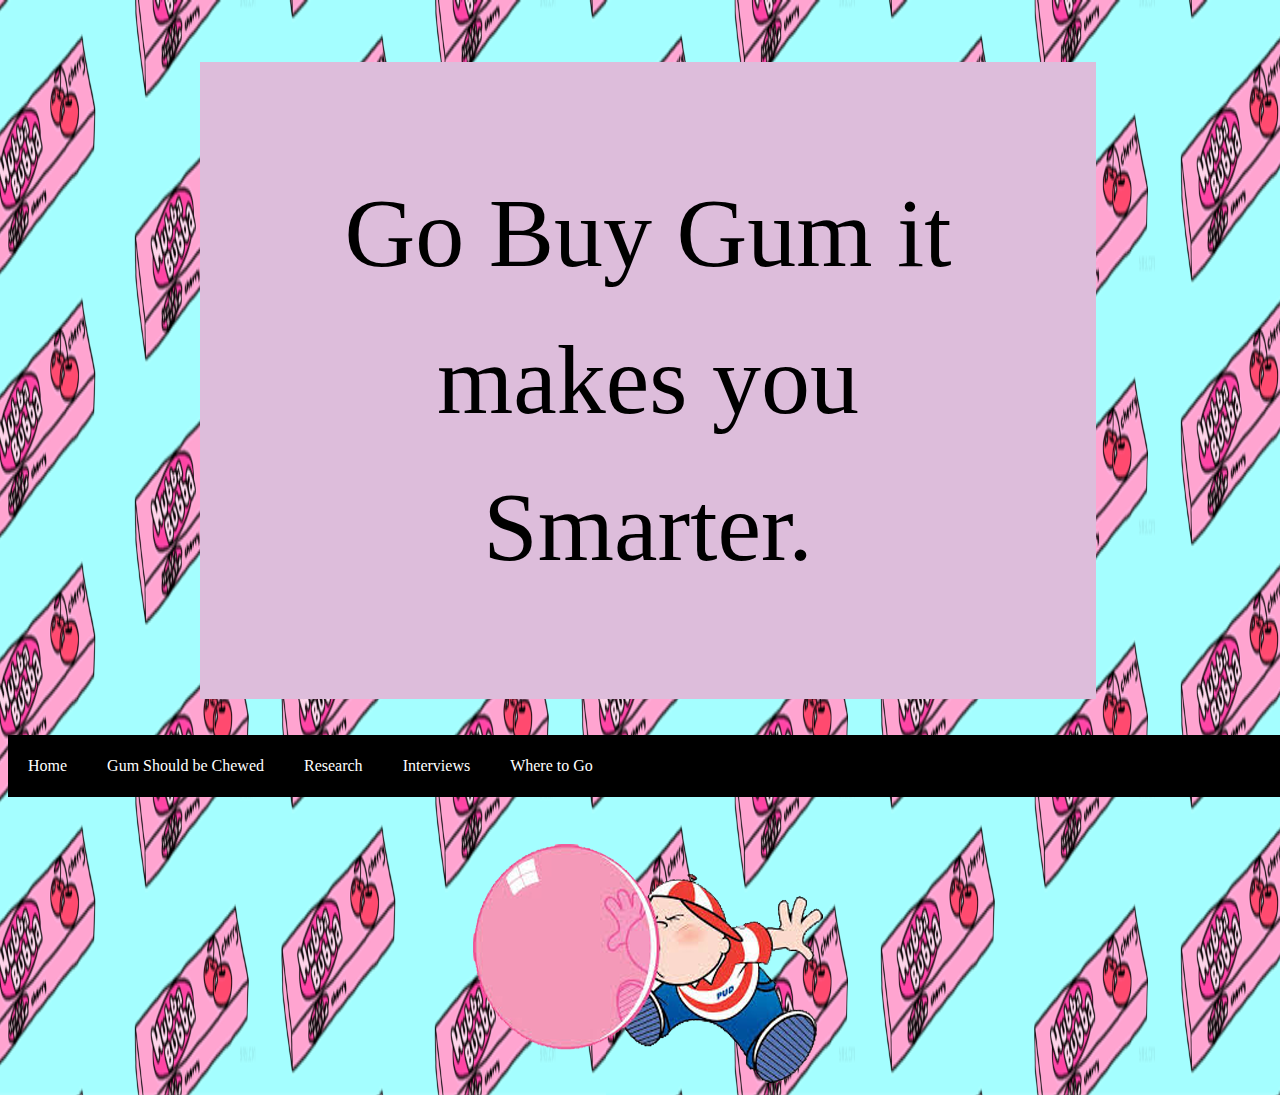
<file: index.html>
<!DOCTYPE html>
<html>
	<head>
		<link href="stylesheet.css" type="text/css" rel="stylesheet">
	</head>
	<body class="indexbody">
	<br>
	<br>
	<br>
	 <div class="grid5">
		<div class="gum13"><center><p style="color:black; font-size:98px">Go Buy Gum it makes you Smarter.</p></center></div>
	<div class="navbar">
		<ul>
			<li><a href="index.html">Home</a></li>
			<li><a href="title.html">Gum Should be Chewed</a></li>
			<li><a href="internet.html">Research</a></li>
			<li><a href="statics.html">Interviews</a></li>
			<li><a href="where.html">Where to Go</a></li>
		</ul>
		</div>
		<center><img src="images/bubblekid.png"/></center>
	</body>
</html>
</file>
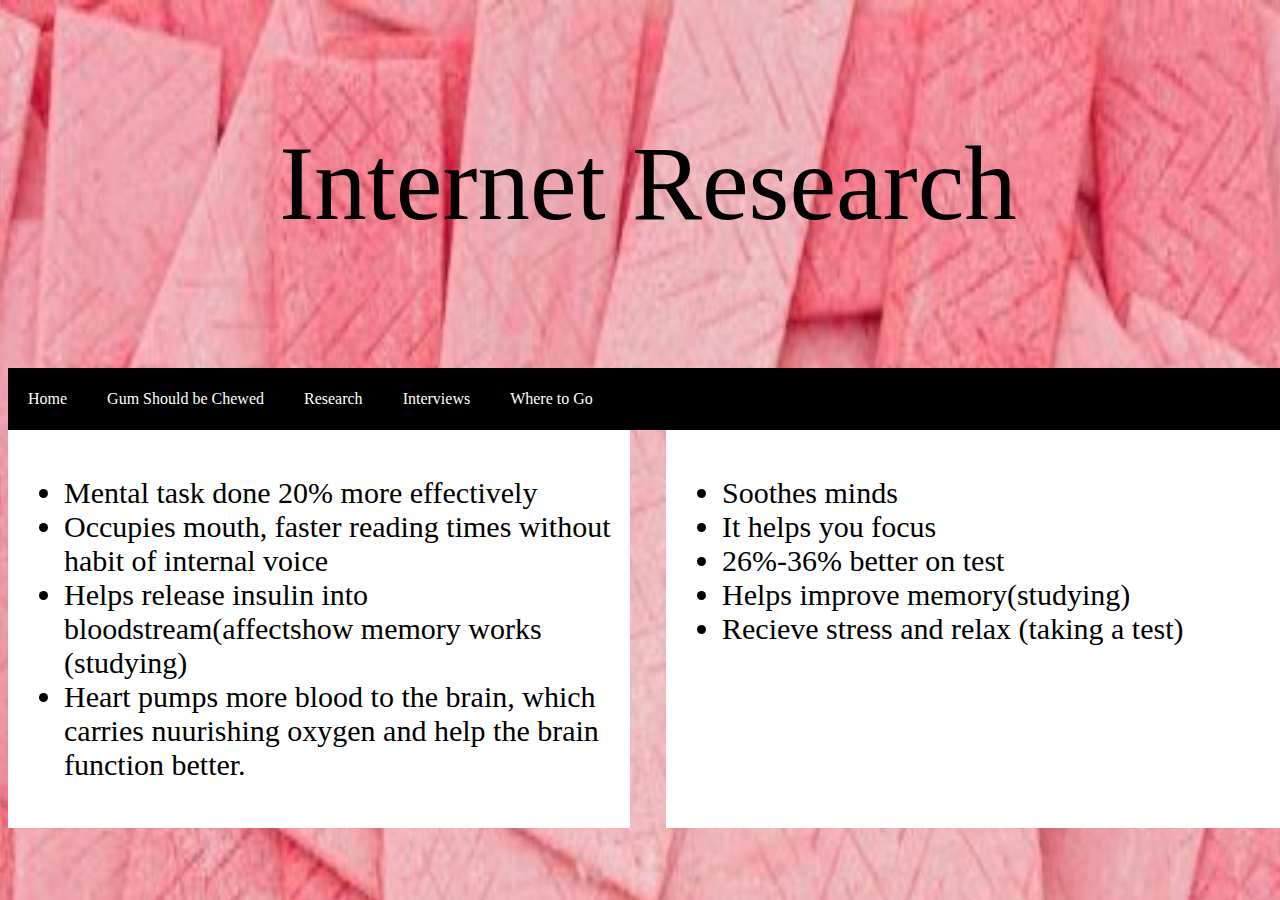
<file: internet.html>
<!DOCTYPE html>
<html>
	<head>
		<link href="stylesheet.css" type="text/css" rel="stylesheet">
	</head>
	<body class="internetbody">
		<center><p style="color:black; font-size:105px">Internet Research</p></center>
		<center>
		<div class="navbar">
		<ul>
			<li><a href="index.html">Home</a></li>
			<li><a href="title.html">Gum Should be Chewed</a></li>
			<li><a href="internet.html">Research</a></li>
			<li><a href="statics.html">Interviews</a></li>
			<li><a href="where.html">Where to Go</a></li>
		</ul>
		</div>
		</center>
		
		 <div class="grid3">
		<div class="gum10">
		<ul style="font-size:30px">
		<li>Mental task done 20% more effectively</li>
		<li>Occupies mouth, faster reading times without habit of internal voice</li>
		<li>Helps release insulin into bloodstream(affectshow memory works (studying)</li>
		<li>Heart pumps more blood to the brain, which carries nuurishing oxygen and help the brain function better.</li>
		</ul>
		</div>
		<div class="gum9">
		<ul style="font-size:30px">
		<li>Soothes minds</li>
		<li>It helps you focus</li>
		<li>26%-36% better on test</li>
		<li>Helps improve memory(studying)</li>
		<li>Recieve stress and relax (taking a test)</li>
		</ul>
		</div>

	</body>
</html>
</file>
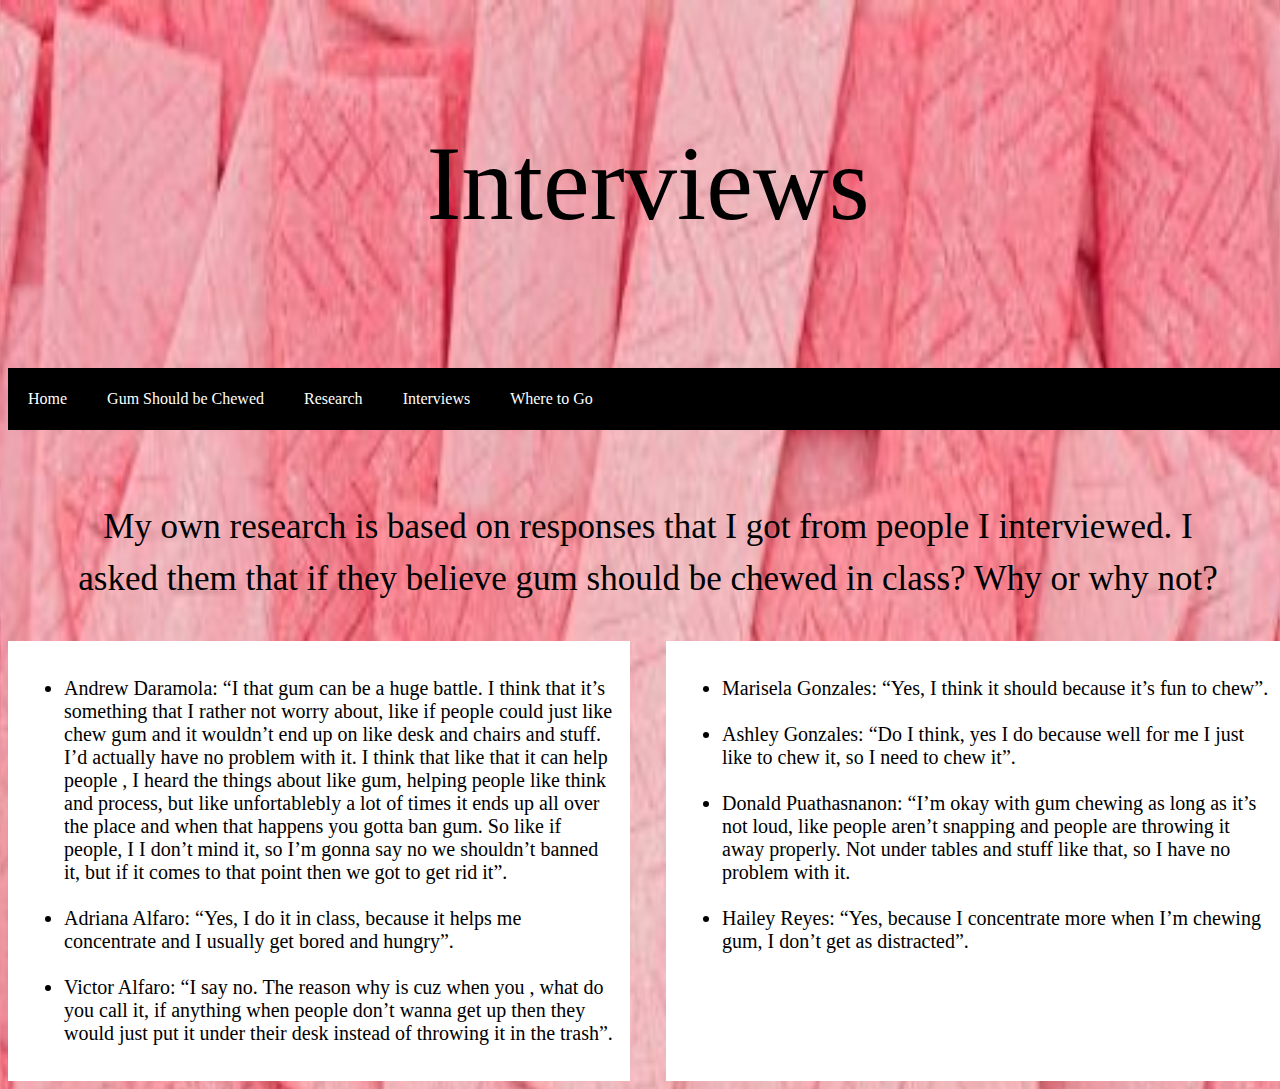
<file: statics.html>
<!DOCTYPE html>
<html>
	<head>
		<link href="stylesheet.css" type="text/css" rel="stylesheet">
	</head>
	<body class="staticsbody">
		<center><p style="color:black; font-size:105px">Interviews</p></center>
	<div class="navbar">
		<ul>
			<li><a href="index.html">Home</a></li>
			<li><a href="title.html">Gum Should be Chewed</a></li>
			<li><a href="internet.html">Research</a></li>
			<li><a href="statics.html">Interviews</a></li>
			<li><a href="where.html">Where to Go</a></li>
		</ul>
		</div>
		<br>
		<br>
		<center><p style="font-size: 35px;">My own research is based on responses that I got from people I interviewed. I asked them that if they believe gum should be chewed in class? Why or why not?</p></center>
		<div class="grid4">
		
		<div class="gum11">
		<ul style="font-size:20px">
			<li>Andrew Daramola: “I that gum can be a huge battle. I think that it’s something that  I rather not worry about, like if people could just like chew gum and it wouldn’t end up on like desk and chairs and stuff. I’d actually have no problem with it. I think that like that it can help people , I heard the things about like gum, helping people like think and process, but like unfortablebly a lot of times it ends up all over the place and when that happens you gotta ban gum. So like if people, I I don’t mind it, so I’m gonna say no we shouldn’t banned it, but if it comes to that point then we got to get rid it”.</li>
			<br>
			<li>Adriana Alfaro: “Yes, I do it in class, because it helps me concentrate and I usually get bored and hungry”.</li>
			<br>
			<li>Victor Alfaro: “I say no. The reason why is cuz when you , what do you call it, if anything when people don’t wanna get up then they would just put it under their desk instead of throwing it in the trash”.</li>
		</ul>
		</div>
		<div class="gum12">
		<ul style="font-size:20px">
			<li>Marisela Gonzales: “Yes, I think it should because it’s fun to chew”.</li>
			<br>
			<li>Ashley Gonzales: “Do I think, yes I do because well for me I just like to chew it, so I need to chew it”.</li>
			<br>
			<li>Donald Puathasnanon: “I’m okay with gum chewing as long as it’s not loud, like people aren’t snapping and people are throwing it away properly. Not under tables and stuff like that, so I have no problem with it.</li>
			<br>
			<li>Hailey Reyes: “Yes, because I concentrate more when I’m chewing gum, I don’t get as distracted”.</li>
		</ul>
		</div>
	</body>
</html>
</file>
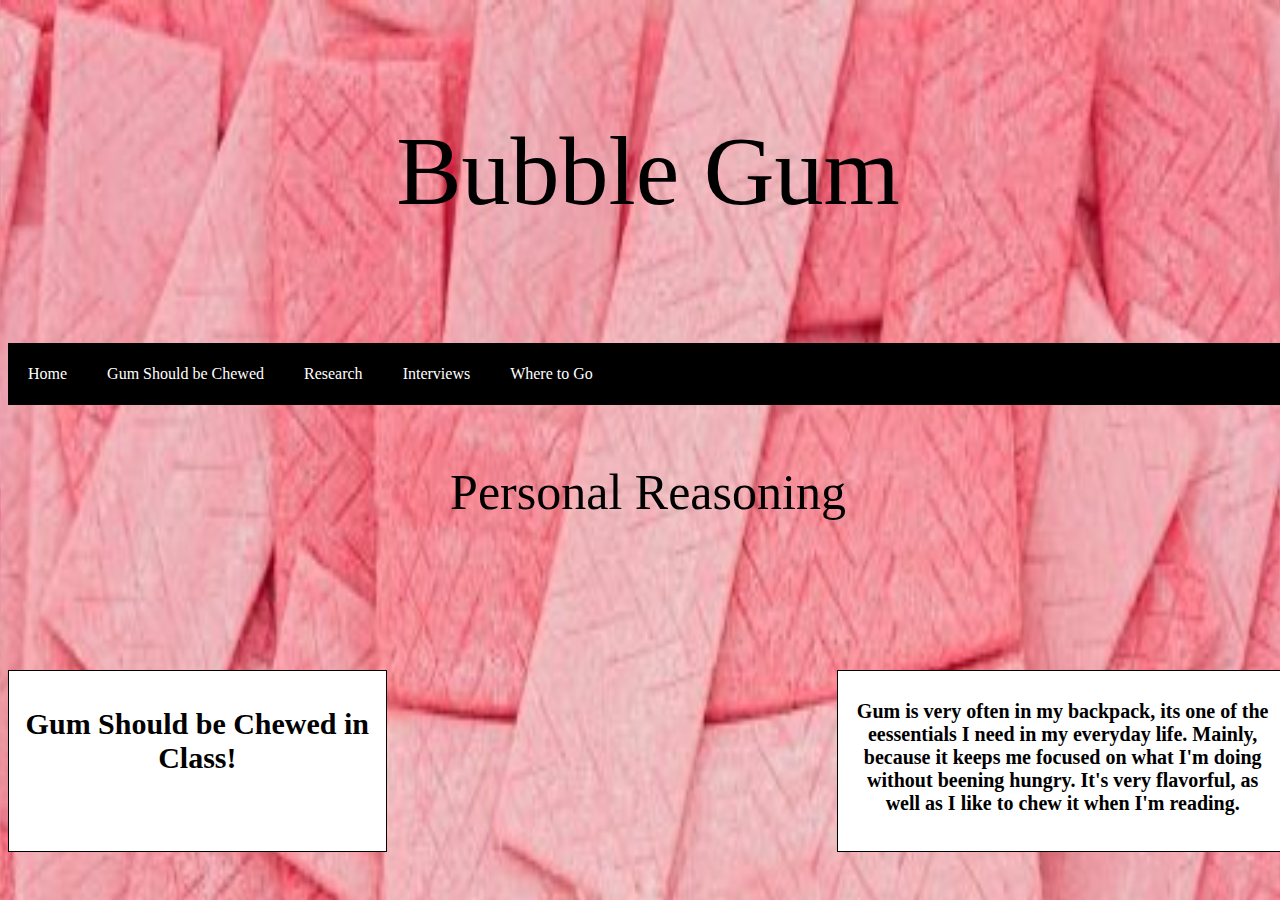
<file: title.html>
<!DOCTYPE html>
<html>
	<head>
		<link href="stylesheet.css" type="text/css" rel="stylesheet">
	</head>
	<body class="titlebody">
	<center><p style="color: black; font-size:98px;">Bubble Gum</p></center>
	<div class="navbar">
		<ul>
			<li><a href="index.html">Home</a></li>
			<li><a href="title.html">Gum Should be Chewed</a></li>
			<li><a href="internet.html">Research</a></li>
			<li><a href="statics.html">Interviews</a></li>
			<li><a href="where.html">Where to Go</a></li>
		</ul>
		</div>
		<center><p style="font-size: 50px;color: black">Personal Reasoning</p></center>
		<br>
		<br>
		<br>
		<br>
		<br>
		<div class="grid2">
			<div class="gum7"><center><h1 style="color:black; font-size:30px">Gum Should be Chewed in Class!</h1></center></div>
			<div class="gum8"><center><h1 style="font-size: 20px">Gum is very often in my backpack, its one of the eessentials I need in my everyday life. Mainly, because it keeps me focused on what I'm doing without beening hungry. It's very flavorful, as well as I like to chew it when I'm reading.</p></center></div>
			</div>

</html>
</file>
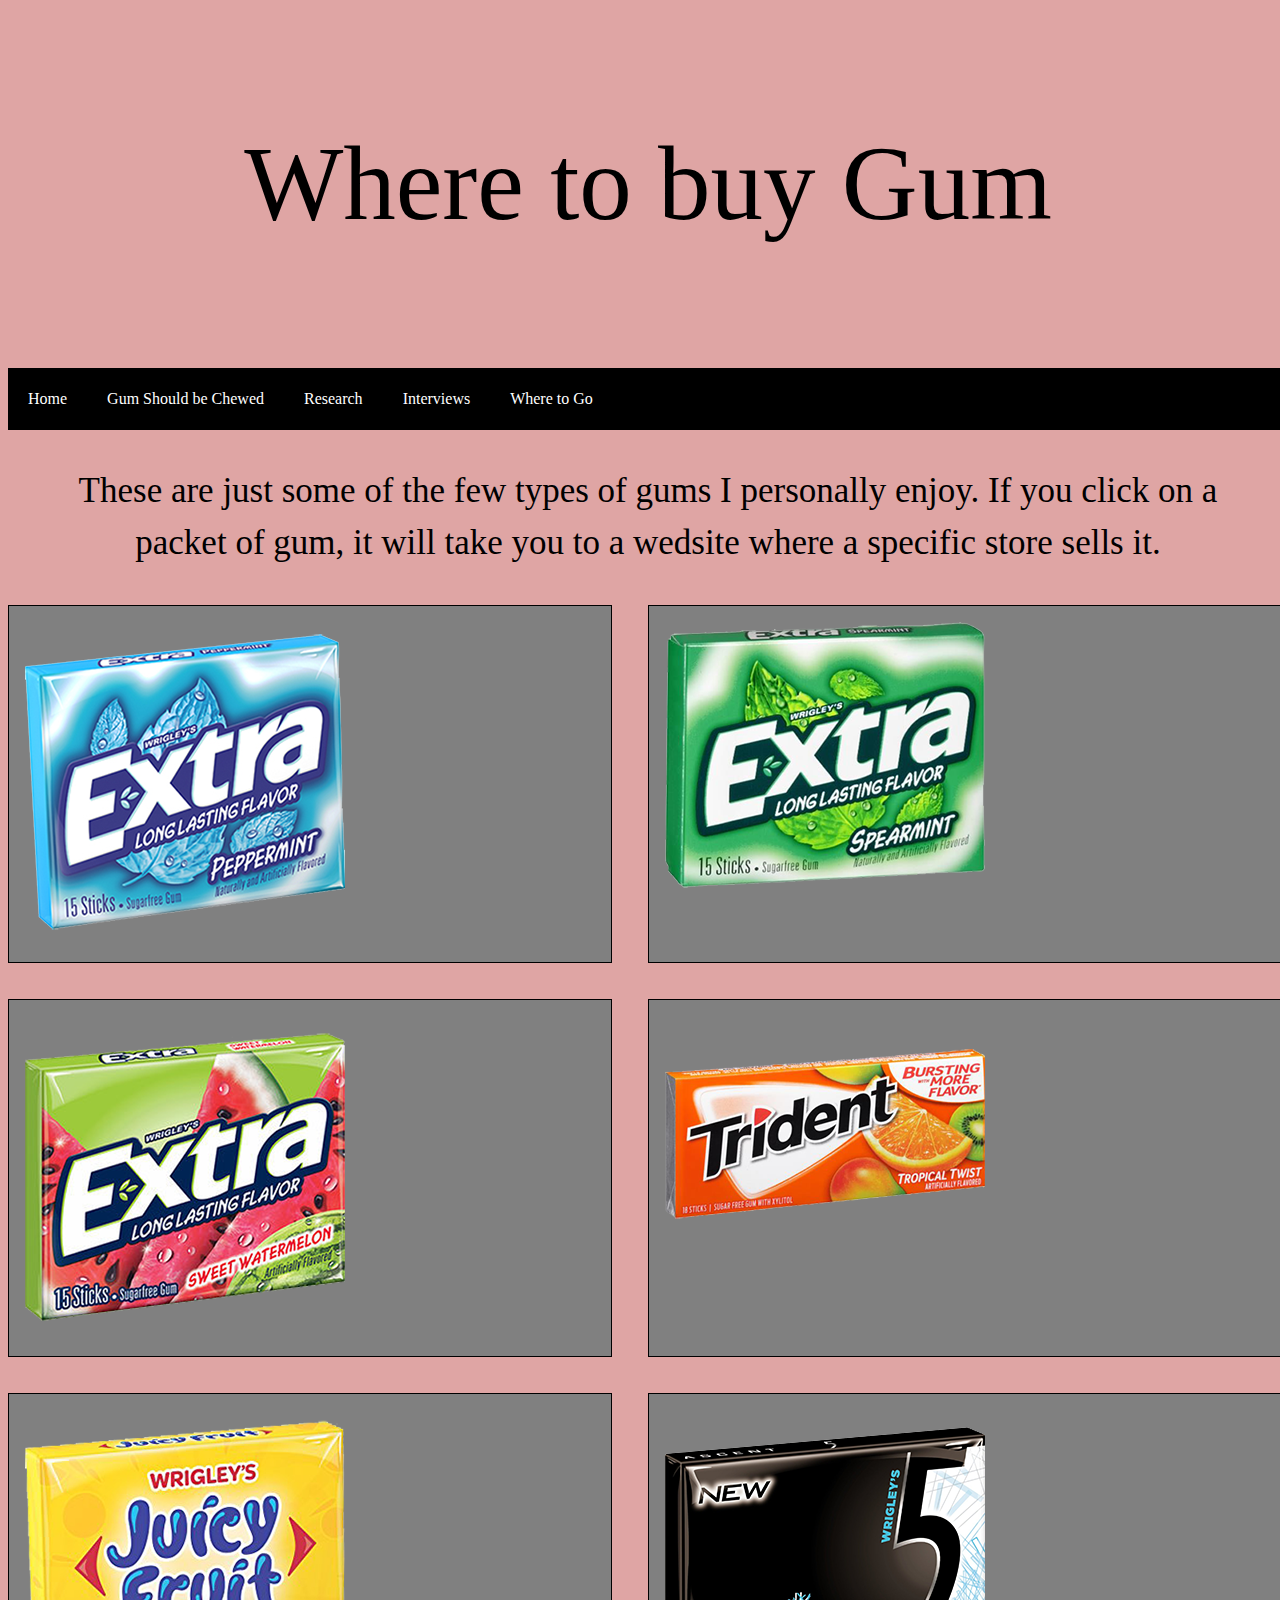
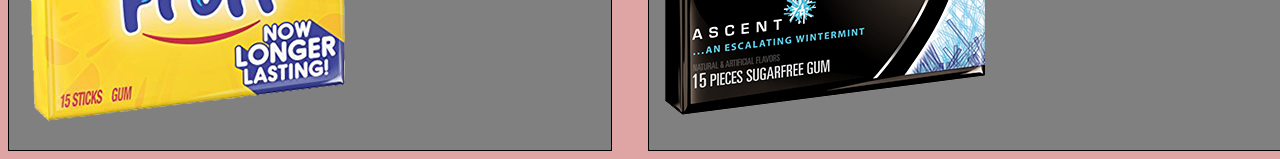
<file: where.html>
<!DOCTYPE html>
<html>
	<head>
		<link href="stylesheet.css" type="text/css" rel="stylesheet">
	</head>
	<body class="wherebody">
		<center><p style="color:black; font-size:105px">Where to buy Gum</p></center>
		
	<div class="navbar">
		<ul>
			<li><a href="index.html">Home</a></li>
			<li><a href="title.html">Gum Should be Chewed</a></li>
			<li><a href="internet.html">Research</a></li>
			<li><a href="statics.html">Interviews</a></li>
			<li><a href="where.html">Where to Go</a></li>
		</ul>
		</div>
		<center><p style="font-size: 35px;">These are just some of the few types of gums I personally enjoy. If you click on a packet of gum, it will take you to a wedsite where a specific store sells it.</p></center>
		 <div class="grid">
			<div class="gum1"><a href="https://www.walmart.com/ip/Extra-Peppermint-Sugarfree-Gum-single-pack/20918404" target="blank"><img src="images/peppermint.png"></a></div>
			<div class="gum2"><a href="https://www.walmart.com/ip/Extra-Spearmint-Sugarfree-Gum-single-pack/20918405" target="blank"><img src="images/mint.png"></a></div>
			<div class="gum3"><a href="https://www.target.com/p/extra-sweet-watermelon-sugarfree-gum-15ct/-/A-14718905" target="blank"><img src="images/watermelon.png"></a></div>
			<div class="gum4"><a href="https://www.target.com/p/trident-tropical-twist-sugar-free-gum-14ct/-/A-12942790" target="blank"><img src="images/tangerine.png"></a></div>
			<div class="gum5"><a href="https://www.cvs.com/shop/juicy-fruit-gum-singlepack-prodid-1040180?skuId=459668" target="blank"><img src="images/juicy.png"></a></div>
			<div class="gum6"><a href="http://www.shoprite.com/pd/Wrigleys/5-Gum-Ascent-Wintermint-15Piece-Pack/1-ct/022000015532/" target="blank"><img src="images/wintermint.png"></a></div>
	</div>
	</body>
</html>
</file>
<file: stylesheet.css>
body{
	font-family: "Bookman Old Style";
}

.indexbody{
	background-image: url("images/gumbar.png");
	background-size: 100% 200%;
    width:100%;
    height:200%;
	width:100%;
}
.titlebody{
	background-image: url("images/gumsticks.jpg");
	background-size: 100% 200%;
    width:100%;
    height:200%;
	width:100%;
}

.internetbody{
	background-image: url("images/gumsticks.jpg");
	background-size: 100% 200%;
    width:100%;
    height:200%;
	width:100%;
	
}
.staticsbody{
	background-image: url("images/gumsticks.jpg");
	background-size: 100% 200%;
    width:100%;
    height:200%;
	width:100%;
}
.wherebody{
	background-image: url("images/pink.jpg");
	background-size: 100% 200%;
    width:100%;
    height:200%;
	width:100%;
}

.navbar ul {
    list-style-type: none;
    margin: 0;
    padding: 0;  
    overflow: hidden;
    background-color: black;
}

.navbar li {
    float: left;
}

.navbar li a {
    display: block;
    color: white;
    text-align: center;
    padding: 22px 20px;
    text-decoration: none;
}

.grid {
  display: grid;
  grid-template-columns: 1fr 1fr;
  grid-template-rows: 1fr 1fr 1fr;
  grid-gap: 4vh;
}
.gum1 {
	border: 1px solid black;
	background-color: grey;
	grid-gap: 50px;
	padding: 1em;
	grid-column-start: 1;
	grid-column-end: span 1;
}
.gum2 {
	border: 1px solid black;
	background-color: grey;
	padding: 1em;
	grid-column-start: 2;
	grid-column-end: span 2;
}
.gum3 {
	border: 1px solid black;
	background-color: grey;
	padding: 1em;
	grid-column-start: 1;
	grid-column-end: span 1;
}
.gum4 {
	border: 1px solid black;
	background-color: grey;
	padding: 1em;
	grid-column-start: 2;
	grid-column-end: span 2;
}
.gum5 {
	border: 1px solid black;
	background-color: grey;
	padding: 1em;
	grid-column-start: 1;
	grid-column-end: span 1;
}
.gum6 {
	border: 1px solid black;
	background-color: grey;
	padding: 1em;
	grid-column-start: 2;
	grid-column-end: span 2;
}
.grid2 {
  display: grid;
  grid-template-columns: 1fr 1fr 1fr;
  grid-gap: 4vh;
}
.gum7 {
	border: 1px solid black;
	background-color: white;
	grid-gap: 50px;
	padding: 1em;
	grid-column-start: 1;
	grid-column-end: span 1;
}
.gum8 {
	border: 1px solid black;
	background-color: white;
	padding: 1em;
	grid-column-start: 3;
	grid-column-end: span 3;
}
.gum9 {
	background:white;
	grid-gap: 50px;
	padding: 1em;
	grid-column-start: 2;
	grid-column-end: span 2;
}
.grid3 {
	display: grid;
	grid-template-columns: 1fr 1fr;
	grid-gap: 4vh;
}
.gum9 {
	background:white;
	grid-gap: 50px;
	padding: 1em;
	grid-column-start: 2;
	grid-column-end: span 1;
}
.gum10 {
	background:white;
	grid-gap: 50px;
	padding: 1em;
	grid-column-start: 1;
	grid-column-end: span 1;
}
.grid4 {
	display: grid;
	grid-template-columns: 1fr 1fr;
	grid-gap: 4vh;
}
.gum11 {
	background-color: white;
	padding: 1em;
	grid-column-start: 1;
	grid-column-end: span 1;
}
.gum12 {
	background-color: white;
	padding: 1em;
	grid-column-start: 2;
	grid-column-end: span 1;
}
.grid5 {
	display: grid;
	grid-template-columns: 1fr;
	grid-gap: 4vh;
}
.gum13 {
	background-color: #DDBDDB;
	margin: 0 15vw;
	grid-column-start: 1;
	grid-column-end: span 1;
}
p {
	margin-left: 5vw;
	margin-right: 5vw;
	line-height: 1.5;
}
</file>
